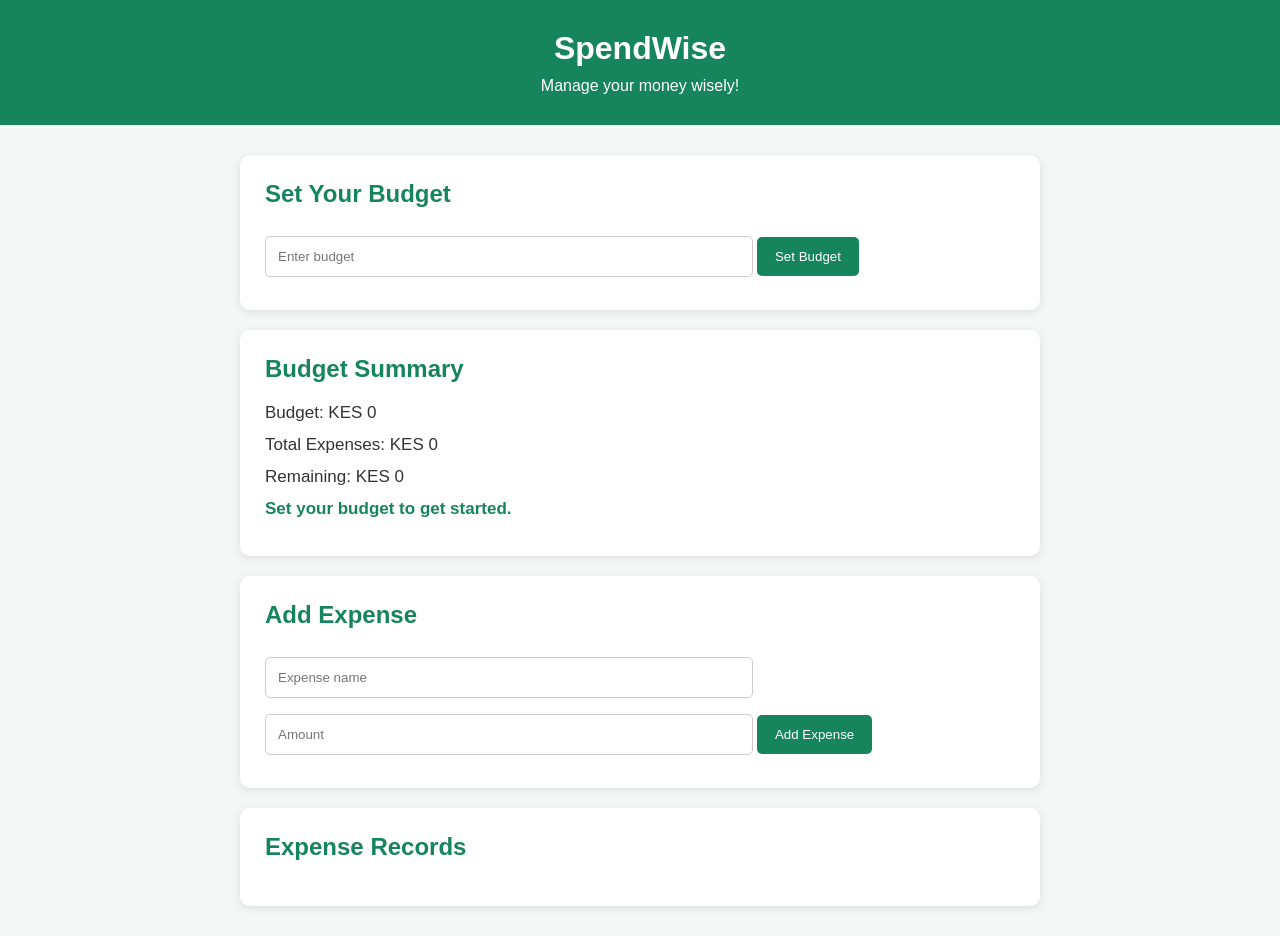
<file: index.html>
<!DOCTYPE html>
<html lang="en">
<head>
    <meta charset="UTF-8">
    <meta name="viewport" content="width=device-width, initial-scale=1.0">
    <title>SpendWise Budget App</title>
    <link rel="stylesheet" href="styles.css">
</head>
<body>

    <header>
        <h1>SpendWise</h1>
        <p>Manage your money wisely!</p>
    </header>

    <main>
        <section class="budget-section">
            <h2>Set Your Budget</h2>
            <input type="number" id="budgetInput" placeholder="Enter budget">
            <button id="setBudgetBtn">Set Budget</button>
        </section>

        <section class="summary">
            <h2>Budget Summary</h2>
            <p>Budget: KES <span id="budget">0</span></p>
            <p>Total Expenses: KES <span id="totalExpenses">0</span></p>
            <p>Remaining: KES <span id="remaining">0</span></p>
            <p id="message">Set your budget to get started.</p>
        </section>

        <section class="expense-section">
            <h2>Add Expense</h2>

            <input type="text" id="expenseName" placeholder="Expense name">
            <input type="number" id="expenseAmount" placeholder="Amount">

            <button id="addExpenseBtn">Add Expense</button>
        </section>

        <section class="expense-list">
            <h2>Expense Records</h2>
            <ul id="expenses"></ul>
        </section>
    </main>

    <script src="script.js"></script>
</body>
</html>
</file>
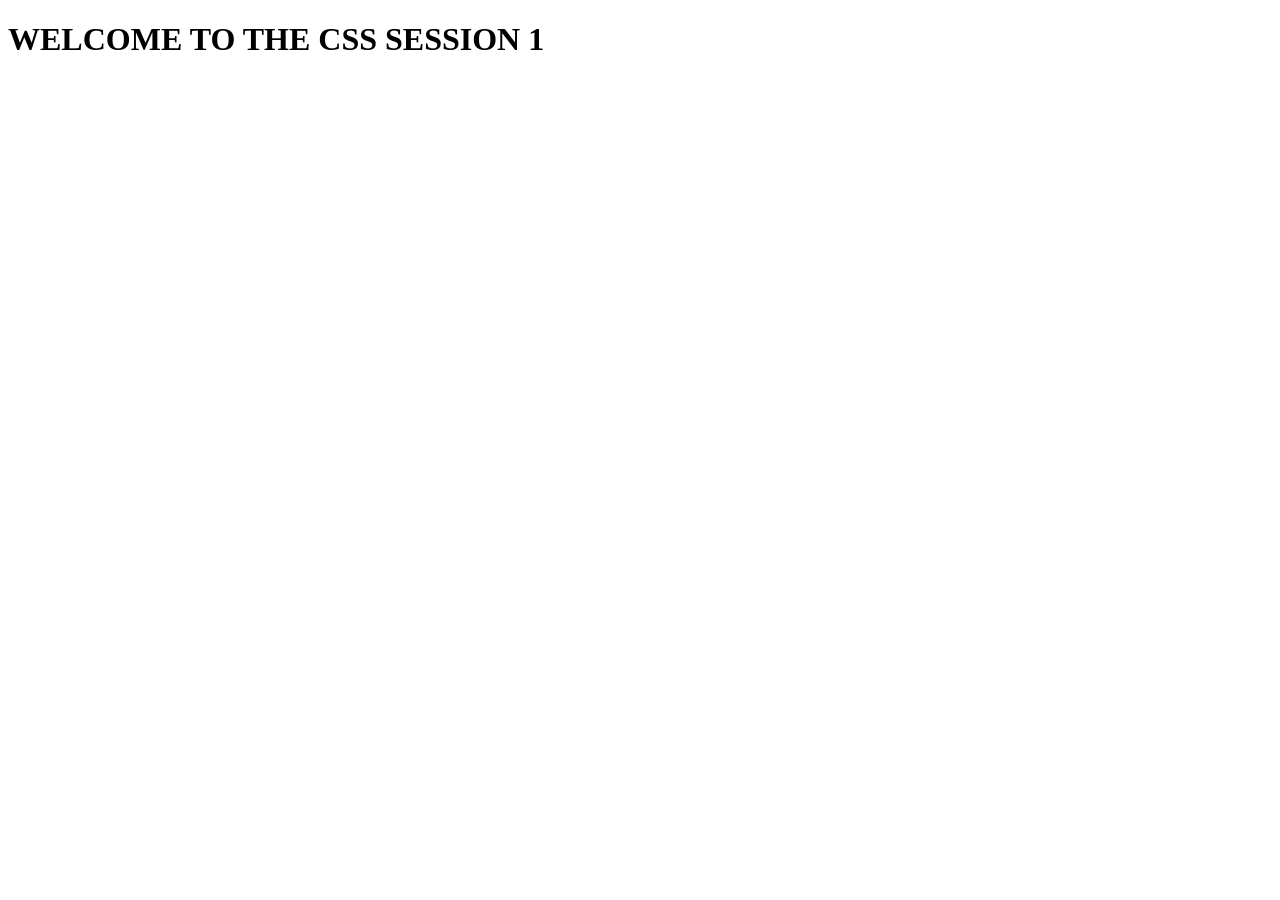
<file: new.html>
<!DOCTYPE html>
<html lang="en">
<head>
    <meta charset="UTF-8">
    <meta name="viewport" content="width=device-width, initial-scale=1.0">
    <title>Document</title>
</head>
<body>
    <h1> WELCOME TO THE CSS SESSION 1</h1>
</body>
</html>
</file>
<file: styles.css>
* {
    margin: 0;
    padding: 0;
    box-sizing: border-box;
}

body {
    font-family: Arial, sans-serif;
    background-color: #f4f7f6;
    color: #333;
}

header {
    background-color: #16845d;
    color: white;
    text-align: center;
    padding: 30px;
}

header h1 {
    margin-bottom: 10px;
    font-size: 32px;
}

main {
    width: 90%;
    max-width: 800px;
    margin: 30px auto;
}

section {
    background-color: white;
    padding: 25px;
    margin-bottom: 20px;
    border-radius: 10px;
    box-shadow: 0 2px 8px rgba(0,0,0,0.1);
}

h2 {
    color: #16845d;
    margin-bottom: 20px;
}

input {
    width: 65%;
    padding: 12px;
    margin: 8px 0;
    border: 1px solid #ccc;
    border-radius: 5px;
}

button {
    background-color: #16845d;
    color: white;
    padding: 12px 18px;
    border: none;
    border-radius: 5px;
    cursor: pointer;
}

button:hover {
    background-color: #116c4c;
}

.summary p {
    margin: 12px 0;
    font-size: 17px;
}

#message {
    font-weight: bold;
    color: #16845d;
}

#expenses {
    list-style: none;
}

#expenses li {
    background-color: #e9f5ef;
    padding: 12px;
    margin: 8px 0;
    border-radius: 5px;
}

@media (max-width: 600px) {
    input {
        width: 100%;
    }

    button {
        width: 100%;
        margin-top: 8px;
    }
}
</file>
